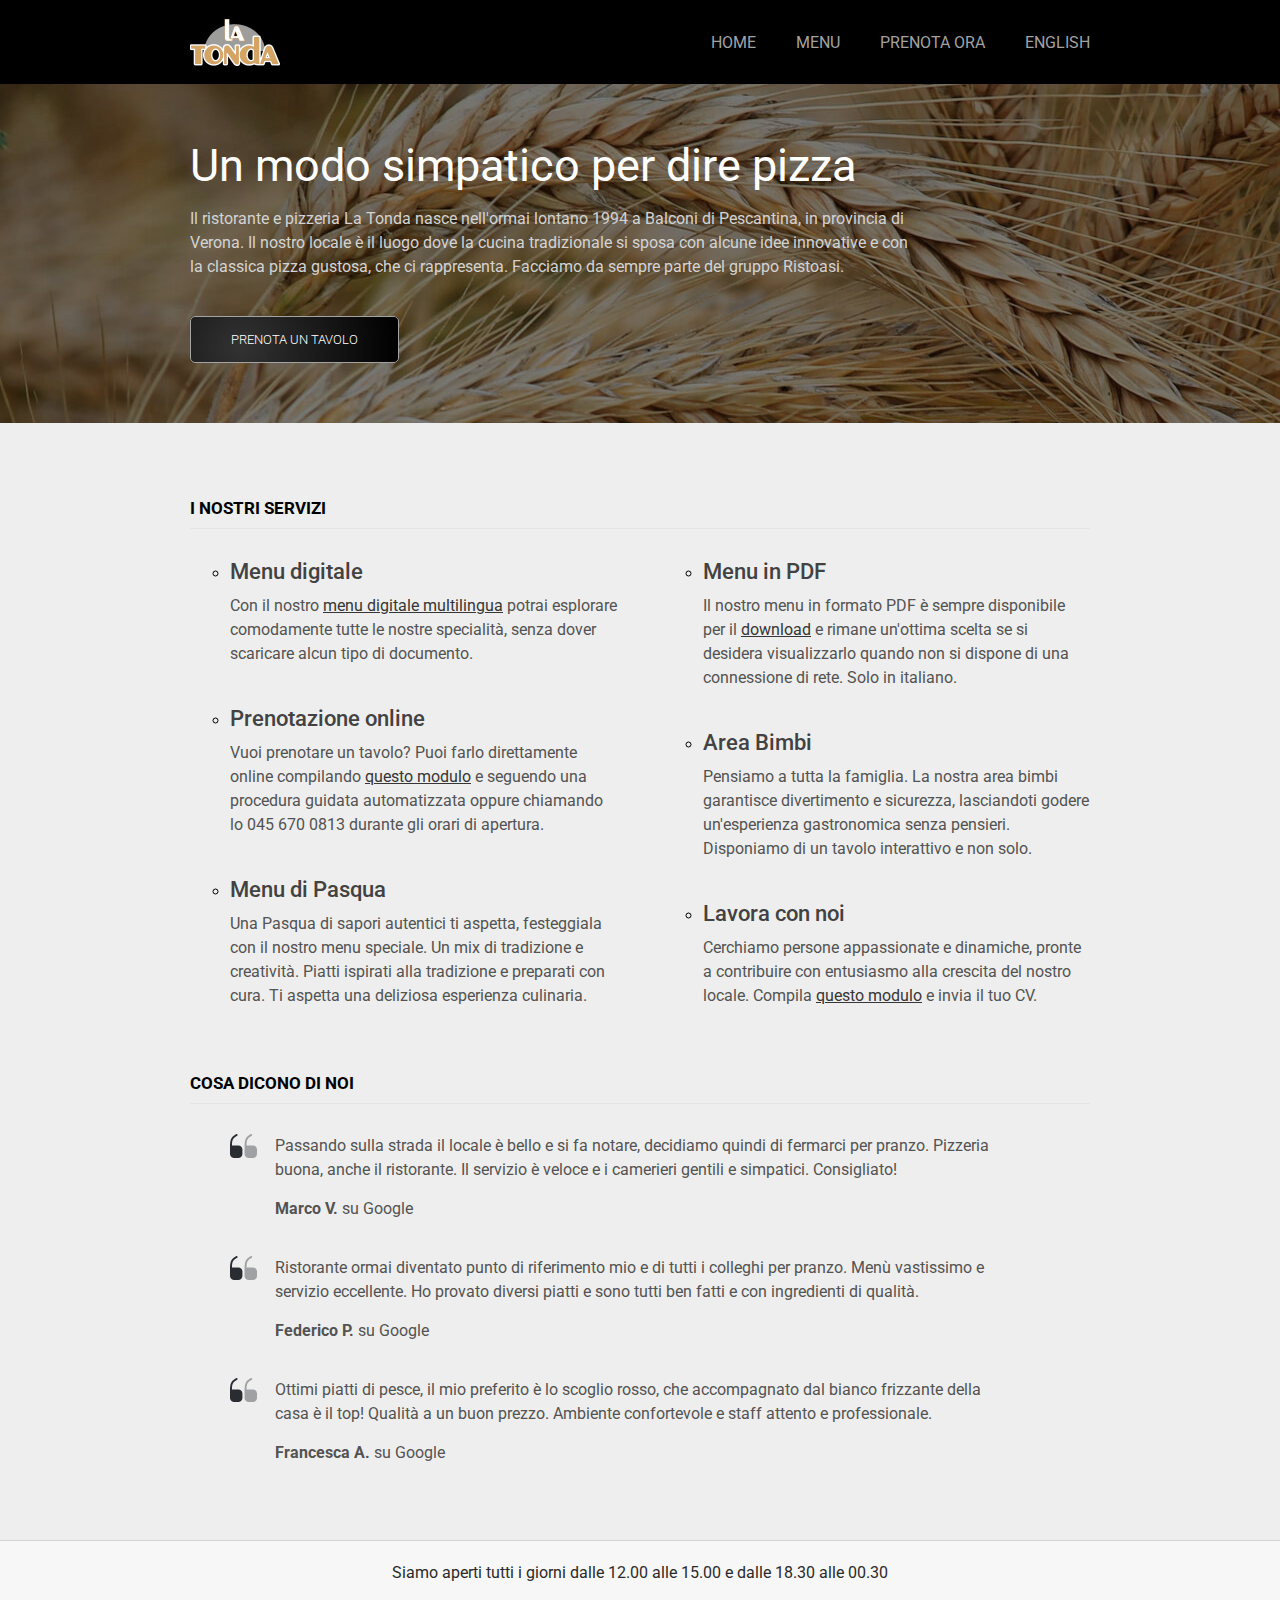
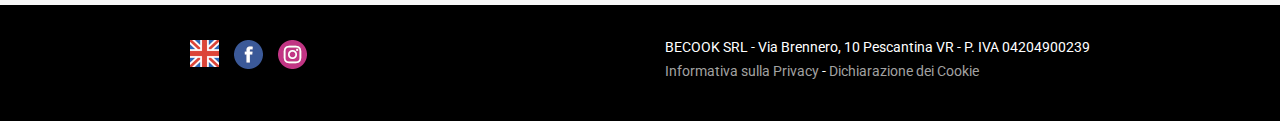
<file: index.html>
<!DOCTYPE html>
<html lang=it>
<head>
<meta charset=UTF-8>
<meta name=viewport content="width=device-width,initial-scale=1">
<title>La Tonda - Ristorante e Pizzeria a Pescantina VR</title>
<meta name=description content="Ristorante e pizzeria dal 1994. Ci troviamo a Balconi di Pescantina, in provincia di Verona. Locale del gruppo Ristoasi.">
<meta name=author content="gabrielebonini99">
<link rel=icon href=img/favicon.ico>
<link rel=stylesheet href=css/style.css>
<link rel=stylesheet href=css/cookies.min.css>
<link rel=stylesheet href="https://fonts.googleapis.com/css?family=Roboto:300,400,500,700">
<script defer>!function(f,n){(n=document.createElement("script")).src="https://fcdn.answerly.io/fn.js",n.setAttribute("data-companyId","9997e9cf-f871-4b9c-b56a-eae356d319cb"),document.getElementsByTagName("html")[0].insertAdjacentElement("beforeend",n)}();</script>
<script defer src=https://consent.cookiebot.com/uc.js data-cbid=995dffab-9214-43d9-ad77-b8ee38dd3ee1></script>
</head>
<body>
<div id=header>
<div class=wrap>
<a href=/><img src=img/logo.png alt=""></a>
<div class=nav>
<ul>
<li><a href=/>HOME</a></li>
<li><a href=https://menu.ristorantepizzerialatonda.com>MENU</a></li>
<li><a href=prenota-un-tavolo.html>PRENOTA ORA</a></li>
<li><a href=en>ENGLISH</a></li>
</ul>
</div>
</div>
<div class=nav-mobile>
<input id=menu type=checkbox>
<label class=menu-button for=menu>
<span></span>
</label>
<ul class=menu-box>
<li><a class=menu-item href=/>HOME</a></li>
<li><a class=menu-item href=https://menu.ristorantepizzerialatonda.com>MENU</a></li>
<li><a class=menu-item href=prenota-un-tavolo.html>PRENOTA ORA</a></li>
<li><a class=menu-item href=en>ENGLISH</a></li>
</ul>
</div>
</div>
<div id=banner>
<div class=wrap>
<h1>Un modo simpatico per dire pizza</h1>
<p>Il ristorante e pizzeria La Tonda nasce nell'ormai lontano 1994 a Balconi di Pescantina, in provincia di Verona. Il nostro locale è il luogo dove la cucina tradizionale si sposa con alcune idee innovative e con la classica pizza gustosa, che ci rappresenta. Facciamo da sempre parte del gruppo Ristoasi.</p>
<a href=prenota-un-tavolo.html class=button>PRENOTA UN TAVOLO</a>
</div>
</div>
<div id=services class=wrap>
<h2>I NOSTRI SERVIZI</h2>
<ul>
<li class=left>
<h3>Menu digitale</h3>
<p>Con il nostro <a href=https://menu.ristorantepizzerialatonda.com>menu digitale multilingua</a> potrai esplorare comodamente tutte le nostre specialità, senza dover scaricare alcun tipo di documento.</p>
</li>
<li class=right>
<h3>Menu in PDF</h3>
<p>Il nostro menu in formato PDF è sempre disponibile per il <a href=uploads/la-tonda-menu-ottobre-2024.pdf target=_blank>download</a> e rimane un'ottima scelta se si desidera visualizzarlo quando non si dispone di una connessione di rete. Solo in italiano.</p>
</li>
<li class=left>
<h3>Prenotazione online</h3>
<p>Vuoi prenotare un tavolo? Puoi farlo direttamente online compilando <a href=prenota-un-tavolo.html>questo modulo</a> e seguendo una procedura guidata automatizzata oppure chiamando lo 045 670 0813 durante gli orari di apertura.</p>
</li>
<li class=right>
<h3>Area Bimbi</h3>
<p>Pensiamo a tutta la famiglia. La nostra area bimbi garantisce divertimento e sicurezza, lasciandoti godere un'esperienza gastronomica senza pensieri. Disponiamo di un tavolo interattivo e non solo.</p>
</li>
<li class=left>
<h3>Menu di Pasqua</h3>
<p>Una Pasqua di sapori autentici ti aspetta, festeggiala con il nostro menu speciale. Un mix di tradizione e creatività. Piatti ispirati alla tradizione e preparati con cura. Ti aspetta una deliziosa esperienza culinaria.</p>
</li>
<li class=right>
<h3>Lavora con noi</h3>
<p>Cerchiamo persone appassionate e dinamiche, pronte a contribuire con entusiasmo alla crescita del nostro locale. Compila <a href=lavora-con-noi.html>questo modulo</a> e invia il tuo CV.</p>
</li>
</ul>
</div>
<div id=reviews class=wrap>
<h2>COSA DICONO DI NOI</h2>
<ul>
<li>
<p>Passando sulla strada il locale è bello e si fa notare, decidiamo quindi di fermarci per pranzo. Pizzeria buona, anche il ristorante. Il servizio è veloce e i camerieri gentili e simpatici. Consigliato!</p>
<p><strong>Marco V.</strong> su Google</p>
</li>
<li>
<p>Ristorante ormai diventato punto di riferimento mio e di tutti i colleghi per pranzo. Menù vastissimo e servizio eccellente. Ho provato diversi piatti e sono tutti ben fatti e con ingredienti di qualità.</p>
<p><strong>Federico P.</strong> su Google</p>
</li>
<li>
<p>Ottimi piatti di pesce, il mio preferito è lo scoglio rosso, che accompagnato dal bianco frizzante della casa è il top! Qualità a un buon prezzo. Ambiente confortevole e staff attento e professionale.</p>
<p><strong>Francesca A.</strong> su Google</p>
</li>
</ul>
</div>
<div id=bar>
<div class=wrap>
<p>Siamo aperti tutti i giorni dalle 12.00 alle 15.00 e dalle 18.30 alle 00.30</p>
</div>
</div>
<div id=footer>
<div class=wrap>
<p class=right>BECOOK SRL - Via Brennero, 10 Pescantina VR - P. IVA 04204900239<br><a href=informativa-sulla-privacy.html>Informativa sulla Privacy</a> - <a href=dichiarazione-dei-cookie.html>Dichiarazione dei Cookie</a></p>
<p class=social><a href=en class=english></a><a href=https://facebook.com/ristorantepizzerialatonda target=_blank class=facebook></a><a href=https://instagram.com/ristorantepizzerialatonda target=_blank class=instagram></a></p>
</div>
</div>
<div id=footer-mobile>
<p class=social><a href=en class=english></a><a href=https://facebook.com/ristorantepizzerialatonda target=_blank class=facebook></a><a href=https://instagram.com/ristorantepizzerialatonda target=_blank class=instagram></a></p>
<p>BECOOK SRL<br>Via Brennero, 10 Pescantina VR<br>P. IVA 04204900239</p>
<p><a href=informativa-sulla-privacy.html>Informativa sulla Privacy</a><br><a href=dichiarazione-dei-cookie.html>Dichiarazione dei Cookie</a></p>
</div>
</body>
</html>
</file>
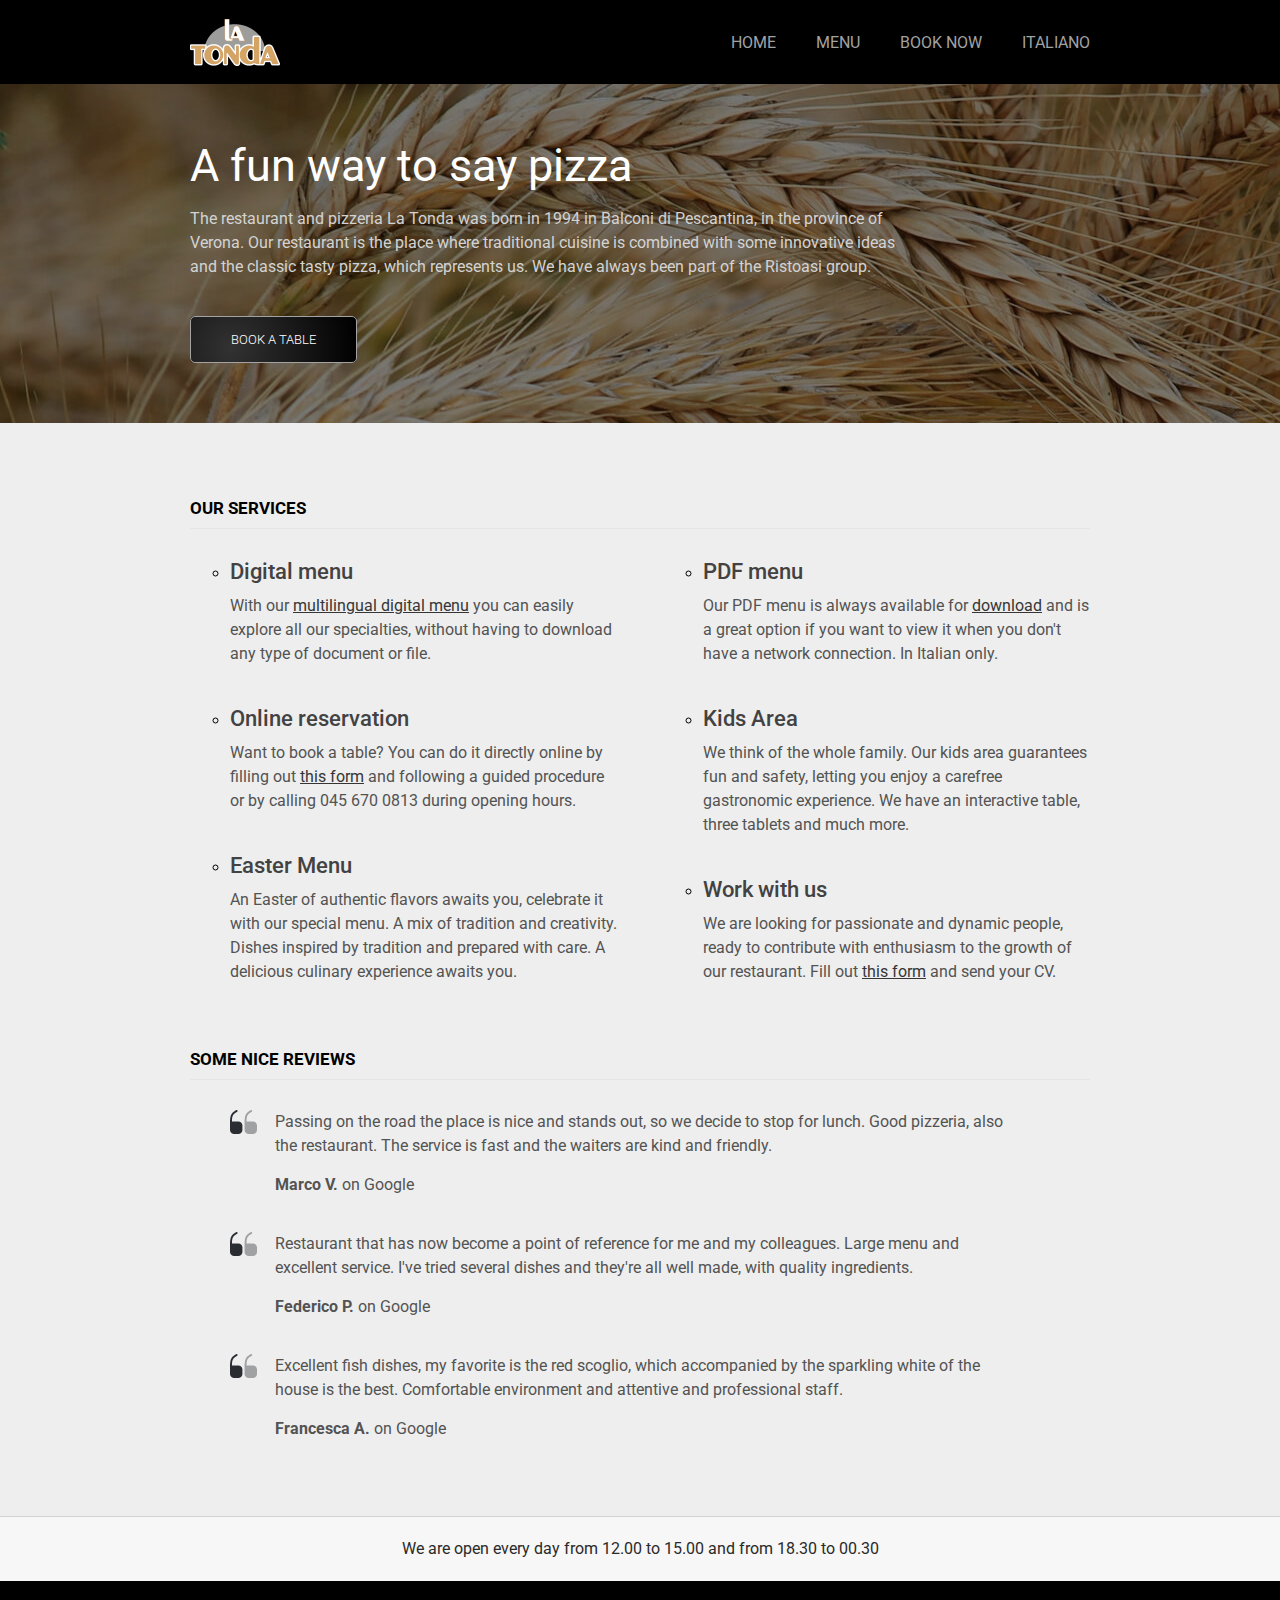
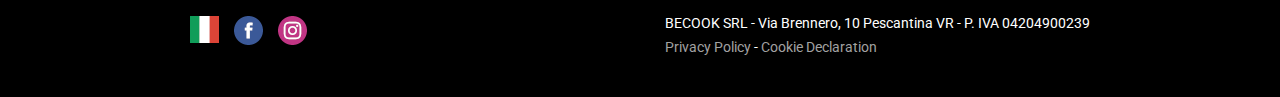
<file: en/index.html>
<!DOCTYPE html>
<html lang=en>
<head>
<meta charset=UTF-8>
<meta name=viewport content="width=device-width,initial-scale=1">
<title>La Tonda - Italian restaurant with pizza</title>
<meta name=description content="Ristorante e pizzeria dal 1994. Ci troviamo a Balconi di Pescantina, in provincia di Verona. Locale del gruppo Ristoasi.">
<meta name=author content="gabrielebonini99">
<link rel=icon href=../img/favicon.ico>
<link rel=stylesheet href=../css/style.css>
<link rel=stylesheet href=../css/cookies.min.css>
<link rel=stylesheet href="https://fonts.googleapis.com/css?family=Roboto:300,400,500,700">
<script defer>!function(f,n){(n=document.createElement("script")).src="https://fcdn.answerly.io/fn.js",n.setAttribute("data-companyId","9997e9cf-f871-4b9c-b56a-eae356d319cb"),document.getElementsByTagName("html")[0].insertAdjacentElement("beforeend",n)}();</script>
<script defer src=https://consent.cookiebot.com/uc.js data-cbid=995dffab-9214-43d9-ad77-b8ee38dd3ee1></script>
</head>
<body>
<div id=header>
<div class=wrap>
<a href=.><img src=../img/logo.png alt=""></a>
<div class=nav>
<ul>
<li><a href=.>HOME</a></li>
<li><a href=https://menu.ristorantepizzerialatonda.com>MENU</a></li>
<li><a href=book-a-table.html>BOOK NOW</a></li>
<li><a href=/>ITALIANO</a></li>
</ul>
</div>
</div>
<div class=nav-mobile>
<input id=menu type=checkbox>
<label class=menu-button for=menu>
<span></span>
</label>
<ul class=menu-box>
<li><a class=menu-item href=.>HOME</a></li>
<li><a class=menu-item href=https://menu.ristorantepizzerialatonda.com>MENU</a></li>
<li><a class=menu-item href=book-a-table.html>BOOK NOW</a></li>
<li><a class=menu-item href=it>ITALIANO</a></li>
</ul>
</div>
</div>
<div id=banner>
<div class=wrap>
<h1>A fun way to say pizza</h1>
<p>The restaurant and pizzeria La Tonda was born in 1994 in Balconi di Pescantina, in the province of Verona. Our restaurant is the place where traditional cuisine is combined with some innovative ideas and the classic tasty pizza, which represents us. We have always been part of the Ristoasi group.</p>
<a href=book-a-table.html class=button>BOOK A TABLE</a>
</div>
</div>
<div id=services class=wrap>
<h2>OUR SERVICES</h2>
<ul>
<li class=left>
<h3>Digital menu</h3>
<p>With our <a href=https://menu.ristorantepizzerialatonda.com>multilingual digital menu</a> you can easily explore all our specialties, without having to download any type of document or file.</p>
</li>
<li class=right>
<h3>PDF menu</h3>
<p>Our PDF menu is always available for <a href=../uploads/la-tonda-menu-ottobre-2024.pdf target=_blank>download</a> and is a great option if you want to view it when you don't have a network connection. In Italian only.</p>
</li>
<li class=left>
<h3>Online reservation</h3>
<p>Want to book a table? You can do it directly online by filling out <a href=book-a-table.html>this form</a> and following a guided procedure or by calling 045 670 0813 during opening hours.</p>
</li>
<li class=right>
<h3>Kids Area</h3>
<p>We think of the whole family. Our kids area guarantees fun and safety, letting you enjoy a carefree gastronomic experience. We have an interactive table, three tablets and much more.</p>
</li>
<li class=left>
<h3>Easter Menu</h3>
<p>An Easter of authentic flavors awaits you, celebrate it with our special menu. A mix of tradition and creativity. Dishes inspired by tradition and prepared with care. A delicious culinary experience awaits you.</p>
</li>
<li class=right>
<h3>Work with us</h3>
<p>We are looking for passionate and dynamic people, ready to contribute with enthusiasm to the growth of our restaurant. Fill out <a href=work-with-us.html>this form</a> and send your CV.</p>
</li>
</ul>
</div>
<div id=reviews class=wrap>
<h2>SOME NICE REVIEWS</h2>
<ul>
<li>
<p>Passing on the road the place is nice and stands out, so we decide to stop for lunch. Good pizzeria, also the restaurant. The service is fast and the waiters are kind and friendly.</p>
<p><strong>Marco V.</strong> on Google</p>
</li>
<li>
<p>Restaurant that has now become a point of reference for me and my colleagues. Large menu and excellent service. I've tried several dishes and they're all well made, with quality ingredients.</p>
<p><strong>Federico P.</strong> on Google</p>
</li>
<li>
<p>Excellent fish dishes, my favorite is the red scoglio, which accompanied by the sparkling white of the house is the best. Comfortable environment and attentive and professional staff.</p>
<p><strong>Francesca A.</strong> on Google</p>
</li>
</ul>
</div>
<div id=bar>
<div class=wrap>
<p>We are open every day from 12.00 to 15.00 and from 18.30 to 00.30</p>
</div>
</div>
<div id=footer>
<div class=wrap>
<p class=right>BECOOK SRL - Via Brennero, 10 Pescantina VR - P. IVA 04204900239<br><a href=privacy-policy.html>Privacy Policy</a> - <a href=cookie-declaration.html>Cookie Declaration</a></p>
<p class=social><a href=/ class=italian></a><a href=https://facebook.com/ristorantepizzerialatonda target=_blank class=facebook></a><a href=https://instagram.com/ristorantepizzerialatonda target=_blank class=instagram></a></p>
</div>
</div>
<div id=footer-mobile>
<p class=social><a href=it class=italian></a><a href=https://facebook.com/ristorantepizzerialatonda target=_blank class=facebook></a><a href=https://instagram.com/ristorantepizzerialatonda target=_blank class=instagram></a></p>
<p>BECOOK SRL<br>Via Brennero, 10 Pescantina VR<br>P. IVA 04204900239</p>
<p><a href=informativa-sulla-privacy.html>Privacy Policy</a><br><a href=dichiarazione-dei-cookie.html>Cookie Declaration</a></p>
</div>
</body>
</html>
</file>
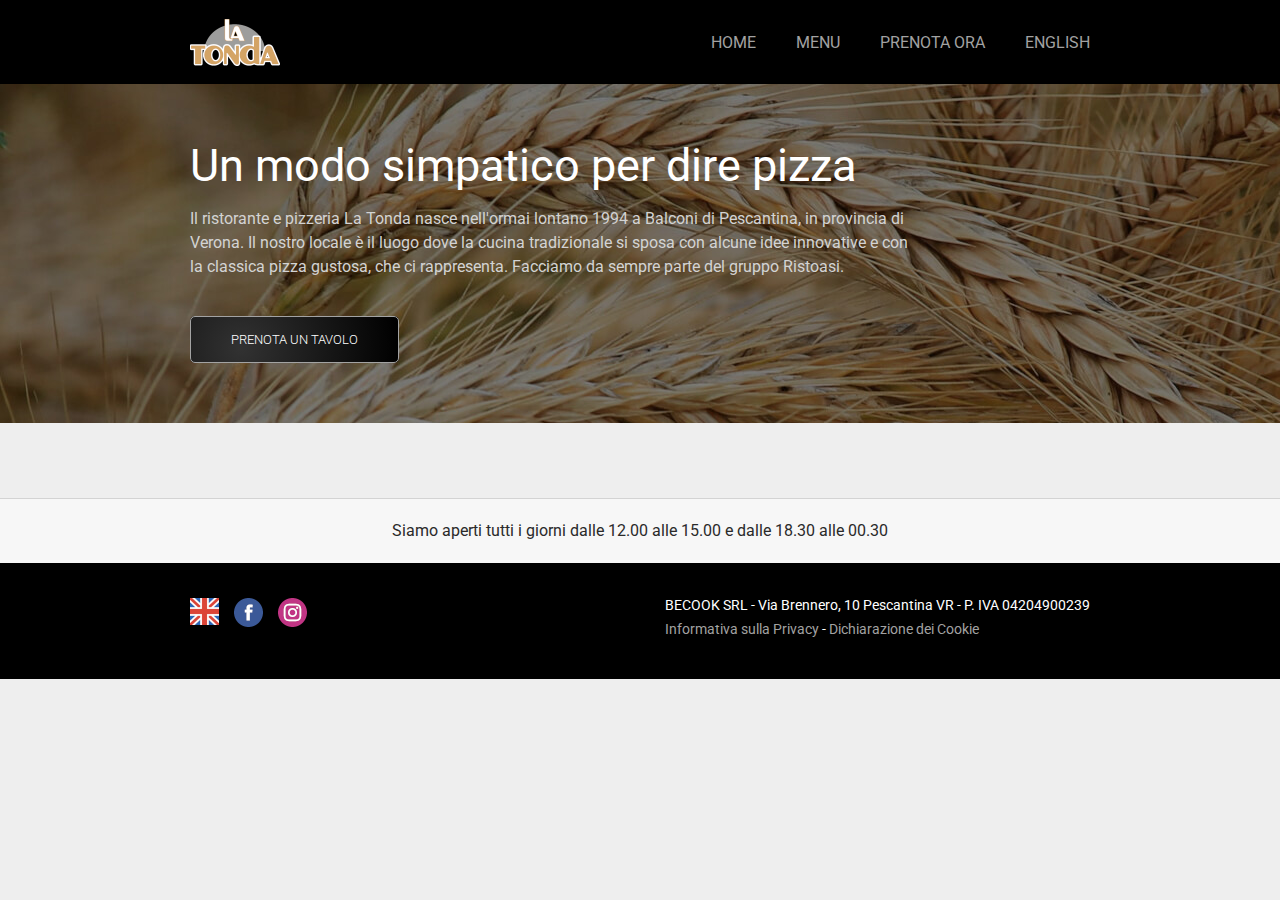
<file: lavora-con-noi.html>
<!DOCTYPE html>
<html lang=it>
<head>
<meta charset=UTF-8>
<meta name=viewport content="width=device-width,initial-scale=1">
<title>Lavora con noi - La Tonda</title>
<meta name=description content="Vuoi entrare a far parte dello staff de La Tonda? Compila l'apposito modulo e inviaci il tuo curriculum.">
<meta name=author content="gabrielebonini99">
<link rel=icon href=img/favicon.ico>
<link rel=stylesheet href=css/style.css>
<link rel=stylesheet href=css/cookies.min.css>
<link rel=stylesheet href="https://fonts.googleapis.com/css?family=Roboto:300,400,500,700">
<script defer>!function(f,n){(n=document.createElement("script")).src="https://fcdn.answerly.io/fn.js",n.setAttribute("data-companyId","9997e9cf-f871-4b9c-b56a-eae356d319cb"),document.getElementsByTagName("html")[0].insertAdjacentElement("beforeend",n)}();</script>
<script defer src=https://consent.cookiebot.com/uc.js data-cbid=995dffab-9214-43d9-ad77-b8ee38dd3ee1></script>
</head>
<body>
<div id=header>
<div class=wrap>
<a href=/><img src=img/logo.png alt=""></a>
<div class=nav>
<ul>
<li><a href=/>HOME</a></li>
<li><a href=https://menu.ristorantepizzerialatonda.com>MENU</a></li>
<li><a href=prenota-un-tavolo.html>PRENOTA ORA</a></li>
<li><a href=#>ENGLISH</a></li>
</ul>
</div>
<div class=nav-mobile>
<input id=menu type=checkbox>
<label class=menu-button for=menu>
<span></span>
</label>
<ul class=menu-box>
<li><a class=menu-item href=/>HOME</a></li>
<li><a class=menu-item href=https://menu.ristorantepizzerialatonda.com>MENU</a></li>
<li><a class=menu-item href=prenota-un-tavolo.html>PRENOTA ORA</a></li>
<li><a class=menu-item href=en>ENGLISH</a></li>
</ul>
</div>
</div>
</div>
<div id=banner>
<div class=wrap>
<h1>Un modo simpatico per dire pizza</h1>
<p>Il ristorante e pizzeria La Tonda nasce nell'ormai lontano 1994 a Balconi di Pescantina, in provincia di Verona. Il nostro locale è il luogo dove la cucina tradizionale si sposa con alcune idee innovative e con la classica pizza gustosa, che ci rappresenta. Facciamo da sempre parte del gruppo Ristoasi.</p>
<a href=prenota-un-tavolo.html class=button>PRENOTA UN TAVOLO</a>
</div>
</div>
<div class=deftform data-form-align=center data-form-auto-height=1 data-form-id=915ddf67-5abb-44aa-9df7-6b0e6e67aa6e data-form-width=100%></div><script src=https://cdn.deftform.com/embed.js></script>
<div id=bar>
<div class=wrap>
<p>Siamo aperti tutti i giorni dalle 12.00 alle 15.00 e dalle 18.30 alle 00.30</p>
</div>
</div>
<div id=footer>
<div class=wrap>
<p class=right>BECOOK SRL - Via Brennero, 10 Pescantina VR - P. IVA 04204900239<br><a href=informativa-sulla-privacy.html>Informativa sulla Privacy</a> - <a href=dichiarazione-dei-cookie.html>Dichiarazione dei Cookie</a></p>
<p class=social><a href=# class=english></a><a href=https://facebook.com/ristorantepizzerialatonda target=_blank class=facebook></a><a href=https://instagram.com/ristorantepizzerialatonda target=_blank class=instagram></a></p>
</div>
</div>
</body>
</html>
</file>
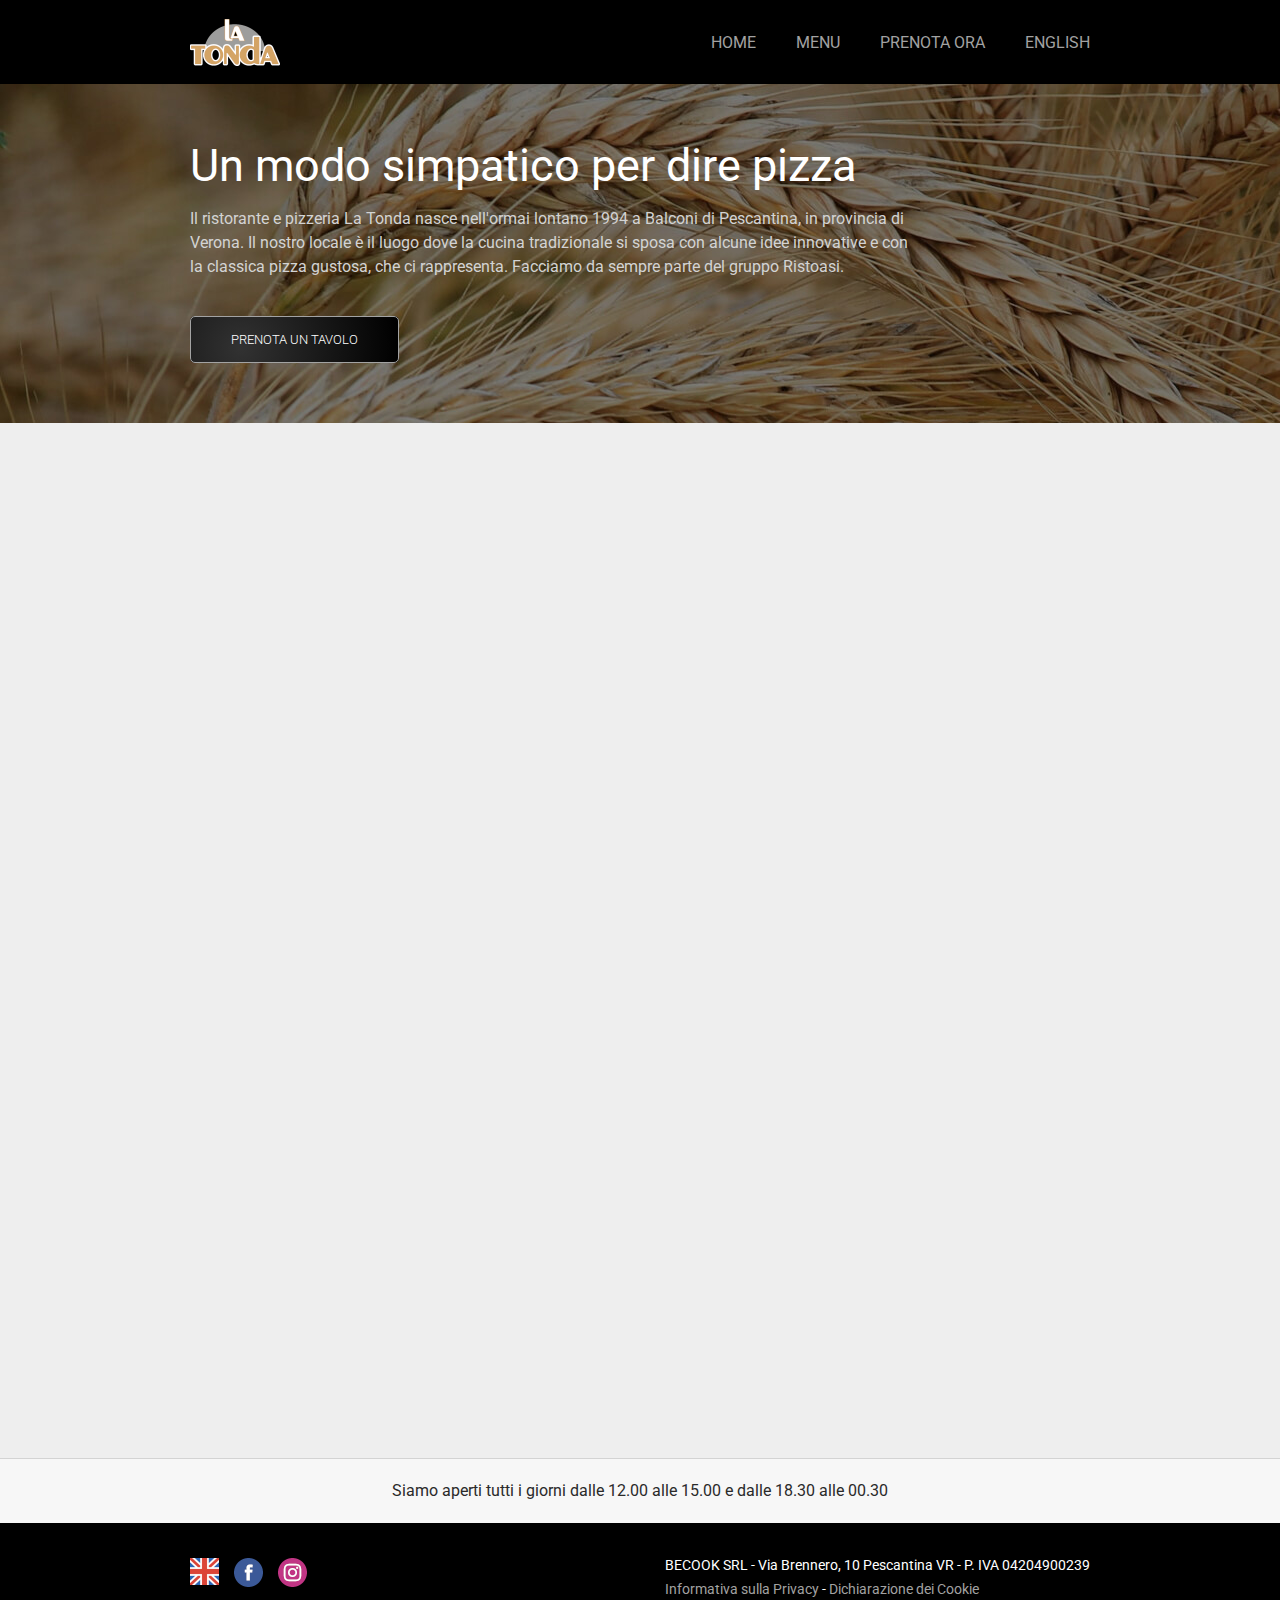
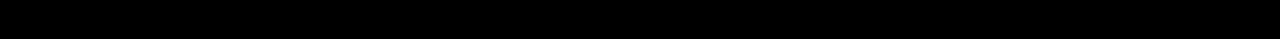
<file: prenota-un-tavolo.html>
<!DOCTYPE html>
<html lang=it>
<head>
<meta charset=UTF-8>
<meta name=viewport content="width=device-width,initial-scale=1">
<title>Prenota un tavolo - La Tonda</title>
<meta name=description content="Prenota un tavolo al ristorante e pizzeria La Tonda utilizzando il nostro servizio di prenotazione online.">
<meta name=author content="gabrielebonini99">
<link rel=icon href=img/favicon.ico>
<link rel=stylesheet href=css/style.css>
<link rel=stylesheet href=css/cookies.min.css>
<link rel=stylesheet href="https://fonts.googleapis.com/css?family=Roboto:300,400,500,700">
<script defer>!function(f,n){(n=document.createElement("script")).src="https://fcdn.answerly.io/fn.js",n.setAttribute("data-companyId","9997e9cf-f871-4b9c-b56a-eae356d319cb"),document.getElementsByTagName("html")[0].insertAdjacentElement("beforeend",n)}();</script>
<script defer src=https://consent.cookiebot.com/uc.js data-cbid=995dffab-9214-43d9-ad77-b8ee38dd3ee1></script>
</head>
<body>
<div id=header>
<div class=wrap>
<a href=/><img src=img/logo.png alt=""></a>
<div class=nav>
<ul>
<li><a href=/>HOME</a></li>
<li><a href=https://menu.ristorantepizzerialatonda.com>MENU</a></li>
<li><a href=prenota-un-tavolo.html>PRENOTA ORA</a></li>
<li><a href=en/book-a-table.html>ENGLISH</a></li>
</ul>
</div>
<div class=nav-mobile>
<input id=menu type=checkbox>
<label class=menu-button for=menu>
<span></span>
</label>
<ul class=menu-box>
<li><a class=menu-item href=/>HOME</a></li>
<li><a class=menu-item href=https://menu.ristorantepizzerialatonda.com>MENU</a></li>
<li><a class=menu-item href=prenota-un-tavolo.html>PRENOTA ORA</a></li>
<li><a class=menu-item href=en>ENGLISH</a></li>
</ul>
</div>
</div>
</div>
<div id=banner>
<div class=wrap>
<h1>Un modo simpatico per dire pizza</h1>
<p>Il ristorante e pizzeria La Tonda nasce nell'ormai lontano 1994 a Balconi di Pescantina, in provincia di Verona. Il nostro locale è il luogo dove la cucina tradizionale si sposa con alcune idee innovative e con la classica pizza gustosa, che ci rappresenta. Facciamo da sempre parte del gruppo Ristoasi.</p>
<a href=prenota-un-tavolo.html class=button>PRENOTA UN TAVOLO</a>
</div>
</div>
<iframe src="https://cp.trafft.com/booking-embedded?t=s&uuid=dc280985-5f40-4ac9-b20a-e3c997955cdc" style="border:none;width:100%;max-width:1200px;min-height:885px;margin:0 auto;display:block"></iframe>
<div id=bar>
<div class=wrap>
<p>Siamo aperti tutti i giorni dalle 12.00 alle 15.00 e dalle 18.30 alle 00.30</p>
</div>
</div>
<div id=footer>
<div class=wrap>
<p class=right>BECOOK SRL - Via Brennero, 10 Pescantina VR - P. IVA 04204900239<br><a href=informativa-sulla-privacy.html>Informativa sulla Privacy</a> - <a href=dichiarazione-dei-cookie.html>Dichiarazione dei Cookie</a></p>
<p class=social><a href=en/book-a-table.html class=english></a><a href=https://facebook.com/ristorantepizzerialatonda target=_blank class=facebook></a><a href=https://instagram.com/ristorantepizzerialatonda target=_blank class=instagram></a></p>
</div>
</div>
</body>
</html>
</file>
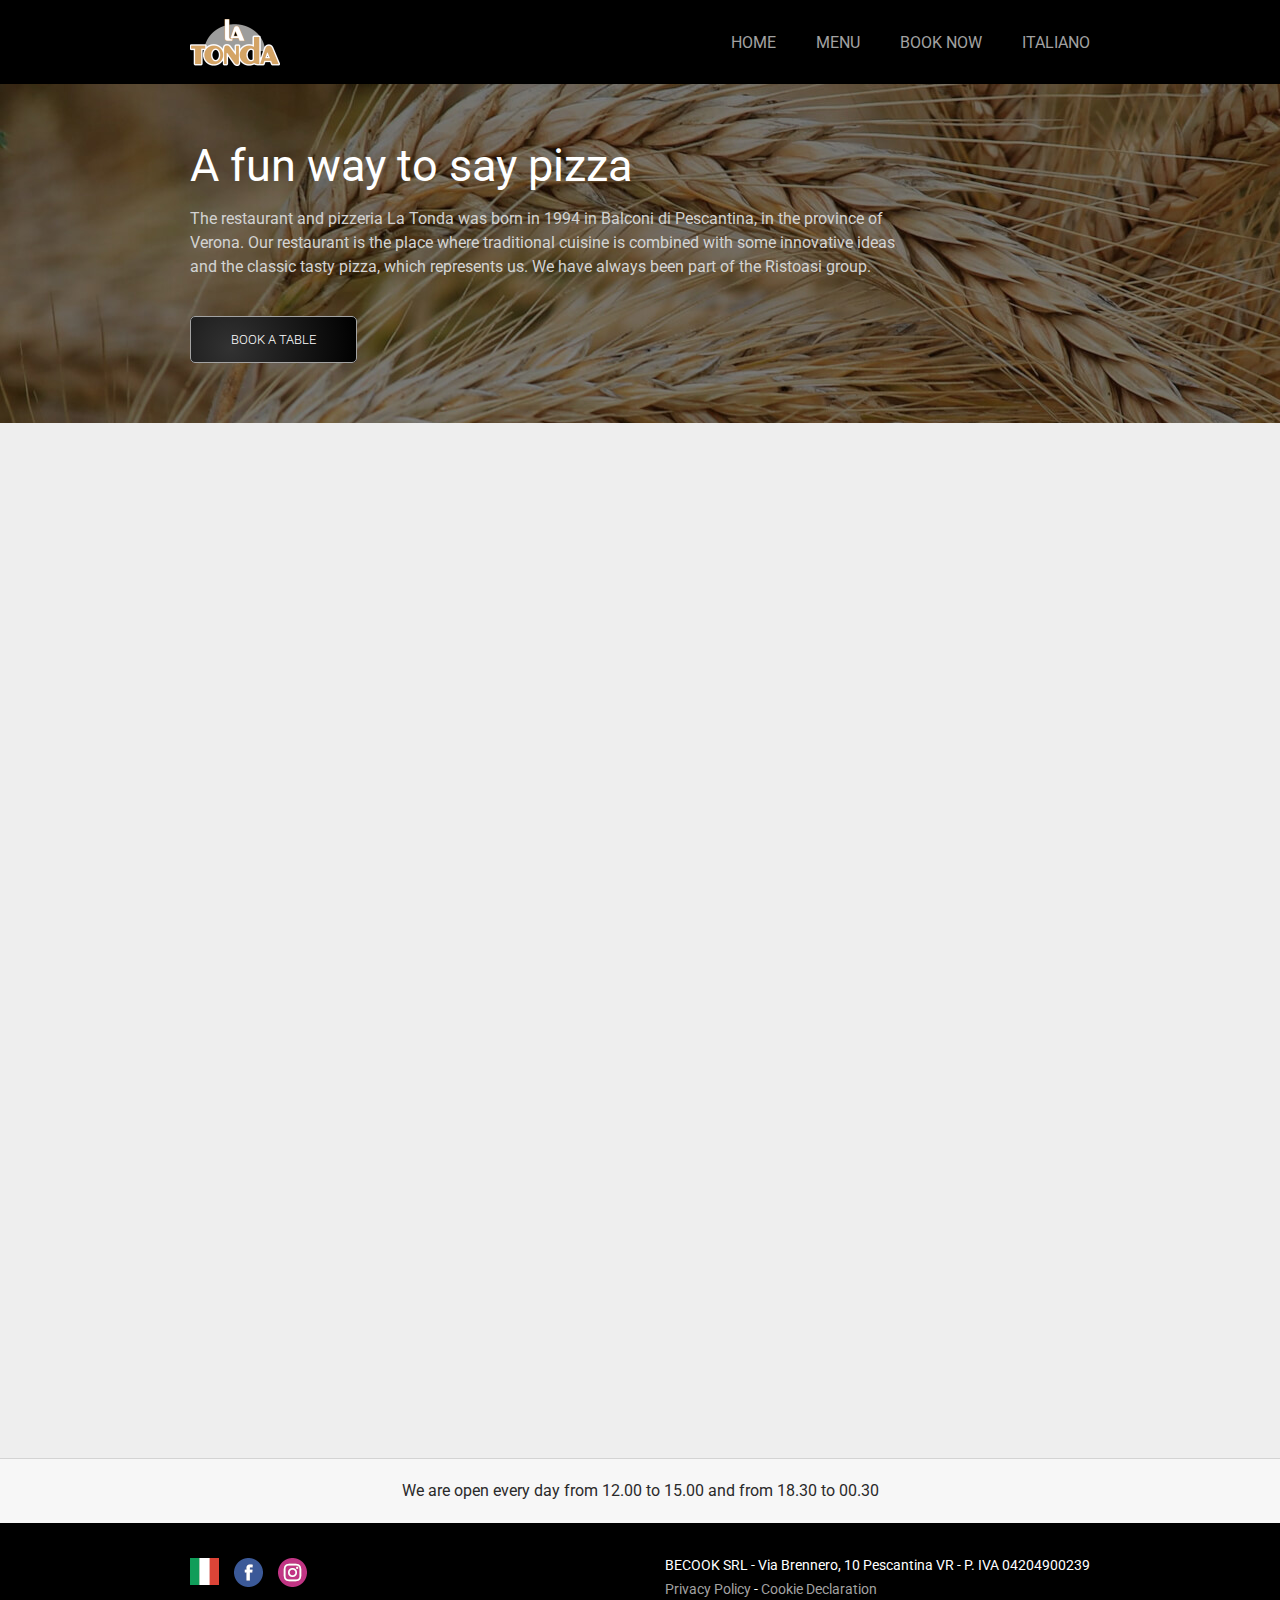
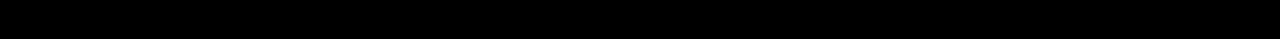
<file: en/book-a-table.html>
<!DOCTYPE html>
<html lang=en>
<head>
<meta charset=UTF-8>
<meta name=viewport content="width=device-width,initial-scale=1">
<title>Book a table - La Tonda</title>
<meta name=description content="Book a table at the La Tonda restaurant and pizzeria using our online booking service.">
<meta name=author content="gabrielebonini99">
<link rel=icon href=../img/favicon.ico>
<link rel=stylesheet href=../css/style.css>
<link rel=stylesheet href=../css/cookies.min.css>
<link rel=stylesheet href="https://fonts.googleapis.com/css?family=Roboto:300,400,500,700">
<script defer>!function(f,n){(n=document.createElement("script")).src="https://fcdn.answerly.io/fn.js",n.setAttribute("data-companyId","9997e9cf-f871-4b9c-b56a-eae356d319cb"),document.getElementsByTagName("html")[0].insertAdjacentElement("beforeend",n)}();</script>
<script defer src=https://consent.cookiebot.com/uc.js data-cbid=995dffab-9214-43d9-ad77-b8ee38dd3ee1></script>
</head>
<body>
<div id=header>
<div class=wrap>
<a href=.><img src=../img/logo.png alt=""></a>
<div class=nav>
<ul>
<li><a href=.>HOME</a></li>
<li><a href=https://menu.ristorantepizzerialatonda.com>MENU</a></li>
<li><a href=book-a-table.html>BOOK NOW</a></li>
<li><a href=../prenota-un-tavolo.html>ITALIANO</a></li>
</ul>
</div>
</div>
<div class=nav-mobile>
<input id=menu type=checkbox>
<label class=menu-button for=menu>
<span></span>
</label>
<ul class=menu-box>
<li><a class=menu-item href=.>HOME</a></li>
<li><a class=menu-item href=https://menu.ristorantepizzerialatonda.com>MENU</a></li>
<li><a class=menu-item href=book-a-table.html>BOOK NOW</a></li>
<li><a class=menu-item href=it>ITALIANO</a></li>
</ul>
</div>
</div>
<div id=banner>
<div class=wrap>
<h1>A fun way to say pizza</h1>
<p>The restaurant and pizzeria La Tonda was born in 1994 in Balconi di Pescantina, in the province of Verona. Our restaurant is the place where traditional cuisine is combined with some innovative ideas and the classic tasty pizza, which represents us. We have always been part of the Ristoasi group.</p>
<a href=book-a-table.html class=button>BOOK A TABLE</a>
</div>
</div>
<iframe src="https://cp.trafft.com/booking-embedded?t=s&uuid=dc280985-5f40-4ac9-b20a-e3c997955cdc" style="border:none;width:100%;max-width:1200px;min-height:885px;margin:0 auto;display:block"></iframe>
<div id=bar>
<div class=wrap>
<p>We are open every day from 12.00 to 15.00 and from 18.30 to 00.30</p>
</div>
</div>
<div id=footer>
<div class=wrap>
<p class=right>BECOOK SRL - Via Brennero, 10 Pescantina VR - P. IVA 04204900239<br><a href=privacy-policy.html>Privacy Policy</a> - <a href=cookie-declaration.html>Cookie Declaration</a></p>
<p class=social><a href=../prenota-un-tavolo.html class=italian></a><a href=https://facebook.com/ristorantepizzerialatonda target=_blank class=facebook></a><a href=https://instagram.com/ristorantepizzerialatonda target=_blank class=instagram></a></p>
</div>
</div>
<div id=footer-mobile>
<p class=social><a href=it class=italian></a><a href=https://facebook.com/ristorantepizzerialatonda target=_blank class=facebook></a><a href=https://instagram.com/ristorantepizzerialatonda target=_blank class=instagram></a></p>
<p>BECOOK SRL<br>Via Brennero, 10 Pescantina VR<br>P. IVA 04204900239</p>
<p><a href=informativa-sulla-privacy.html>Privacy Policy</a><br><a href=dichiarazione-dei-cookie.html>Cookie Declaration</a></p>
</div>
</body>
</html>
</file>
